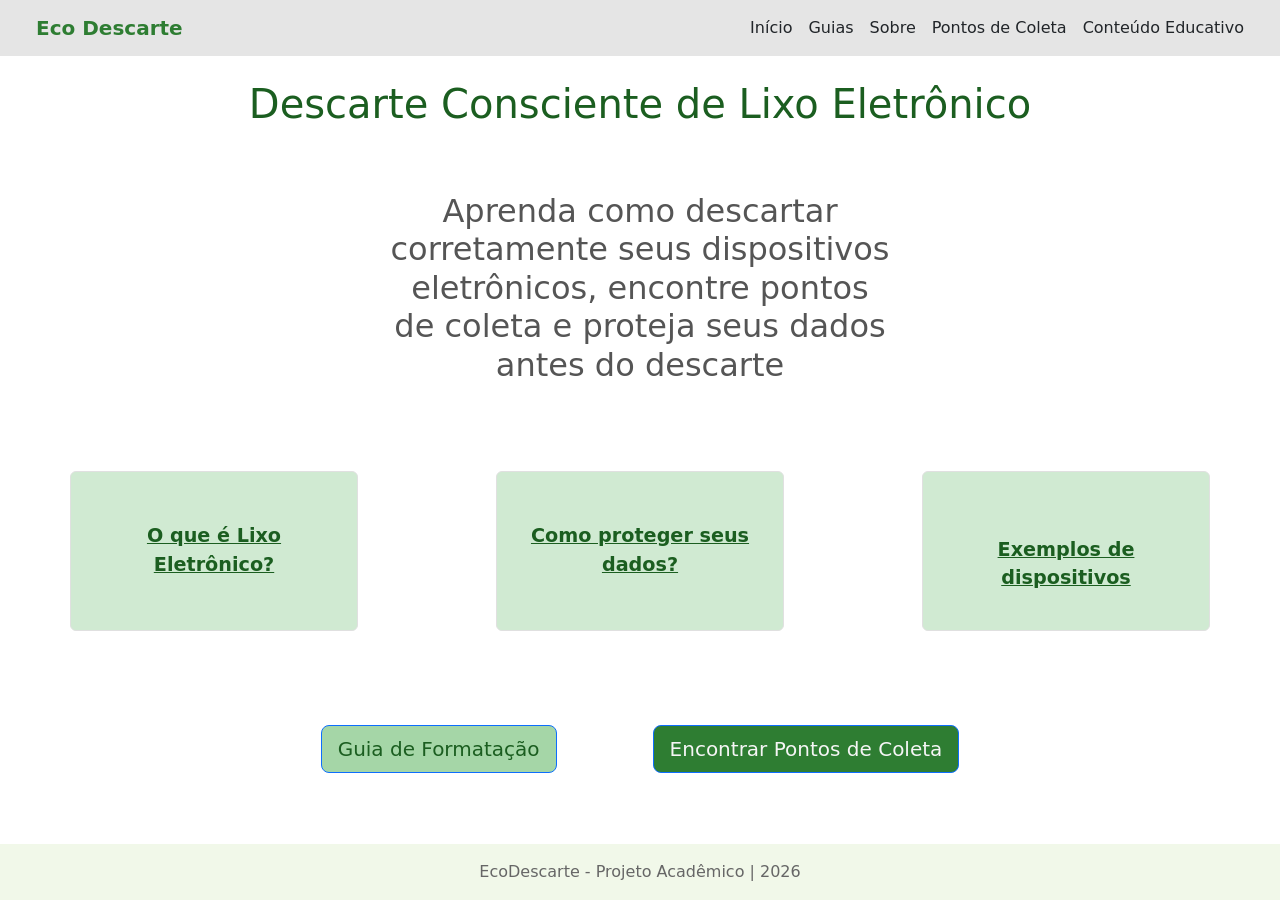
<file: index.html>
<!DOCTYPE html>
<html lang="pt-br">

<head>
    <!-- <link href="https://cdn.jsdelivr.net/npm/bootstrap@5.3.2/dist/css/bootstrap.min.css" rel="stylesheet"> -->
    <link rel="stylesheet" href="css/bootstrap.min.css">
    <link rel="stylesheet" href="css/bootstrap.css">
    <meta charset="UTF-8">
    <meta name="viewport" content="width=device-width, initial-scale=1.0">
    <title>Eco Descarte</title>
</head>

<body class="d-flex flex-column min-vh-100">

    <nav class="navbar navbar-expand-lg" style="background-color: #E5E5E5;">
        <div class="container-fluid">
            <a class="navbar-brand ms-4" style="color:#2E7D32; font-weight: bold;" href="index.html" target="_blank">
                Eco Descarte</a>

            <button class="navbar-toggler" type="button" data-bs-toggle="collapse" data-bs-target="#navbarNav"
                aria-controls="navbarNav" aria-expanded="false" aria-label="Toggle navigation">
                <span class="navbar-toggler-icon"></span>
            </button>

            <div class="collapse navbar-collapse" id="navbarNav">
                <ul class="navbar-nav ms-auto">
                    <li class="nav-item">
                        <a class="nav-link active" aria-current="page" href="index.html">Início</a>
                    </li>
                    <li class="nav-item">
                        <a class="nav-link" href="pages/IOS.html">Guias</a>
                    </li>
                    <li class="nav-item">
                        <a class="nav-link" href="pages/Refs.html">Sobre</a>
                    </li>
                    <li class="nav-item">
                        <a class="nav-link" href="pages/collectpoint.html">Pontos de Coleta</a>
                    </li>
                    <li class="nav-item">
                        <a class="nav-link" href="pages/Content.html">Conteúdo Educativo</a>
                    </li>
                    <li class="nav-item">
                        <a class="nav-link disabled" aria-disabled="true"></a>
                    </li>
                </ul>
            </div>
        </div>
    </nav>

    <div class="container">
        <div class="p-4 row row-cols-1 row-cols-md-1 gap-3 text-center">
            <h1 class="mb-5" style="color:#1B5E20;">Descarte Consciente de Lixo Eletrônico</h1>
            <h2 class="" style="color:#555555;">Aprenda como descartar <br> corretamente seus dispositivos <br>
                eletrônicos, encontre pontos <br> de coleta e proteja seus dados <br> antes do descarte</h4>
                <!-- <a data-mdb-ripple-init class="btn btn-primary" href="" role="button">Call to action</a> -->
        </div>
    </div>

    <div class="container mt-auto">
        <div class="row row-cols-1 row-cols-md-3 g-4 justify-content-center justify-content-md-between ">

            <div class="card my-4 d-flex justify-content-center" 
            style="background-color: #d0ead2;  border-color: #E0E0E0;  width: 18rem; height: 10rem;">
                <div class="card-body text-center d-flex justify-content-center align-items-center">
                    <p class="card-text ">
                        <a href="pages/Content.html" class="card-link"
                        style="color: #1B5E20; font-weight: bold; font-size: 1.2rem;">
                        O que é Lixo Eletrônico?</a>
                    </p>
                </div>
            </div>

            <div class="card" style="background-color: #d0ead2;  border-color: #E0E0E0; width: 18rem; height: 10rem;">

                <div class="card-body d-flex justify-content-center align-items-center">
                    <p class="card-text text-center"><a href="pages/dataprotect.html" class="card-link"
                            style="color: #1B5E20; font-weight: bold; font-size: 1.2rem;">
                            Como proteger seus dados?</a>
                    </p>
                </div>
            </div>

            <div class="card " style="background-color: #d0ead2;  border-color: #E0E0E0; width: 18rem; height: 10rem;">
                <div class="card-body">
                    <p class=" mt-5 card-text text-center"><a href="pages/Devices.html" class="card-link"
                            style="color: #1B5E20; font-weight: bold; font-size: 1.2rem;">
                            Exemplos de dispositivos</a>
                    </p>
                </div>
            </div>

        </div>
    </div>

   <div class="d-flex justify-content-center gap-5 p-3 mt-auto">
        <button type="button" style="background-color: #A5D6A7; color: #1B5E20;"
            class="btn btn-lg btn-primary me-5"><a style="color: #1B5E20; text-decoration: none; ;" 
            href="pages/Android.html">Guia de Formatação</a></button>
        <button type="button" style="background-color: #2E7D32; " class="btn btn-lg btn-primary ">
            <a style="color: #F5F5F5; text-decoration: none;" href="pages/collectpoint.html">
                Encontrar Pontos de Coleta
            </a></button>
    </div>

    <footer style="background-color: #F1F8E9;" class="text-center text-lg-start mt-auto">
        <div class="container">
            <div class="text-center p-3">
                <a style="color:#666666;">EcoDescarte - Projeto Acadêmico | 2026</a>
            </div>
        </div>
    </footer>

    <script src="js/bootstrap.bundle.min.js"></script>
    <!-- <script src="https://cdn.jsdelivr.net/npm/bootstrap@5.3.2/dist/js/bootstrap.bundle.min.js"></script> -->
</body>

</html>
</file>
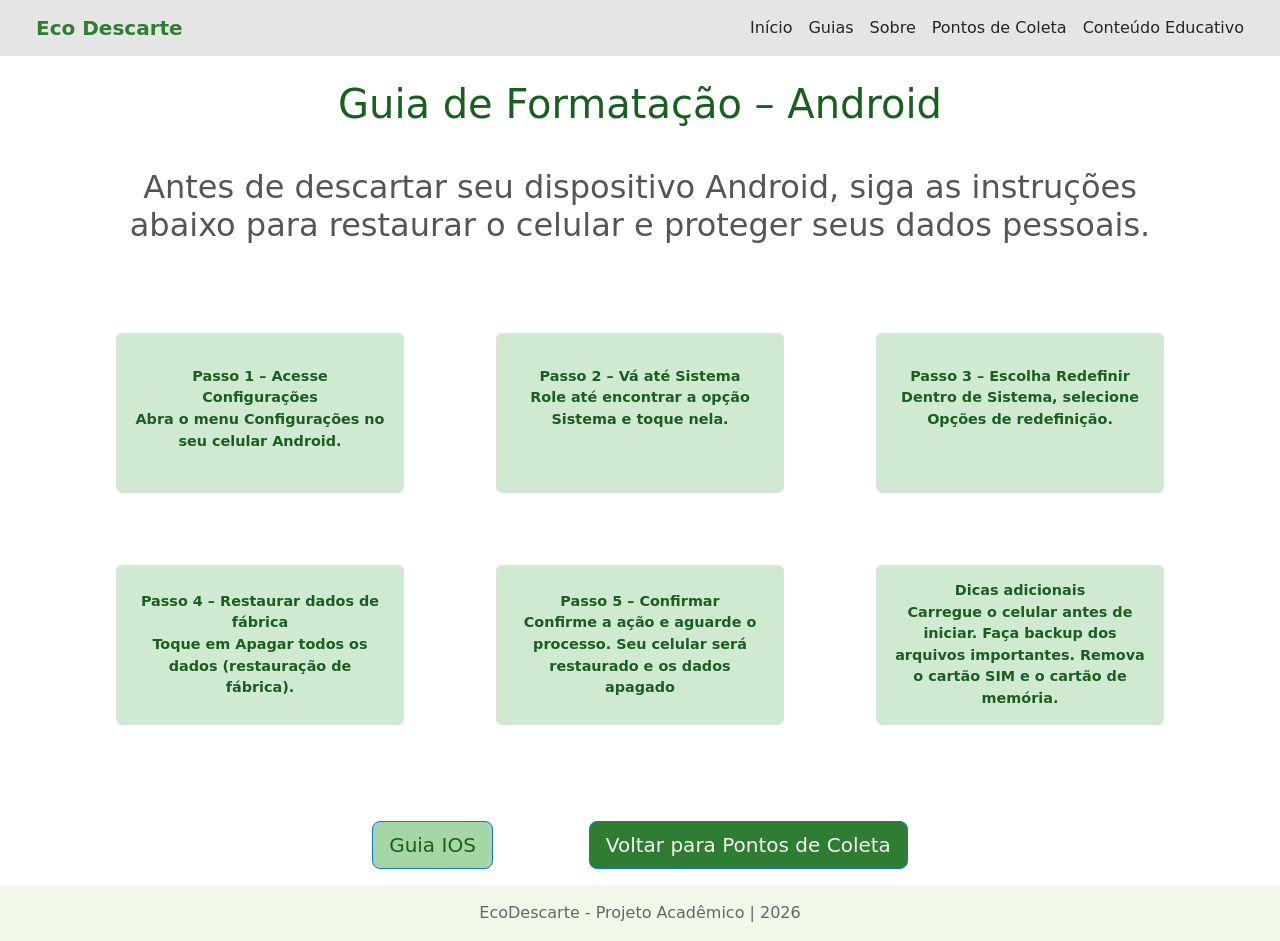
<file: pages/Android.html>
<!DOCTYPE html>
<html lang="pt-br">

<head>
    <!-- <link href="https://cdn.jsdelivr.net/npm/bootstrap@5.3.2/dist/css/bootstrap.min.css" rel="stylesheet"> -->
    <link rel="stylesheet" href="../css/bootstrap.min.css">
    <link rel="stylesheet" href="../css/bootstrap.css">
    <meta charset="UTF-8">
    <meta name="viewport" content="width=device-width, initial-scale=1.0">
    <title>Eco Descarte</title>
</head>

<body class="d-flex flex-column min-vh-100">

    <nav class="navbar navbar-expand-lg" style="background-color: #E5E5E5;">
        <div class="container-fluid">
            <a class="navbar-brand ms-4" style="color:#2E7D32; font-weight: bold;" href="../index.html" target="_blank">
                Eco Descarte</a>

            <button class="navbar-toggler" type="button" data-bs-toggle="collapse" data-bs-target="#navbarNav"
                aria-controls="navbarNav" aria-expanded="false" aria-label="Toggle navigation">
                <span class="navbar-toggler-icon"></span>
            </button>

            <div class="collapse navbar-collapse" id="navbarNav">
                <ul class="navbar-nav ms-auto">
                    <li class="nav-item">
                        <a class="nav-link active" aria-current="page" href="../index.html">Início</a>
                    </li>
                    <li class="nav-item">
                        <a class="nav-link" href="IOS.html">Guias</a>
                    </li>
                    <li class="nav-item">
                        <a class="nav-link" href="Refs.html">Sobre</a>
                    </li>
                    <li class="nav-item">
                        <a class="nav-link" href="collectpoint.html">Pontos de Coleta</a>
                    </li>
                    <li class="nav-item">
                        <a class="nav-link" href="Content.html">Conteúdo Educativo</a>
                    </li>
                    <li class="nav-item">
                        <a class="nav-link disabled" aria-disabled="true"></a>
                    </li>
                </ul>
            </div>
        </div>
    </nav>

    <div class="container">
        <div class="p-4 row row-cols-1 row-cols-md-1 gap-3 text-center">
            <h1 class="mb-4" style="color:#1B5E20;">Guia de Formatação – Android</h1>
            <h2 class="" style="color:#555555;">Antes de descartar seu dispositivo Android, 
                siga as instruções abaixo para restaurar o celular e proteger seus dados pessoais.</h4>
                <!-- <a data-mdb-ripple-init class="btn btn-primary" href="" role="button">Call to action</a> -->
        </div>
    </div>

    <div class="container my-4">
        <div class="row row-cols-1 row-cols-md-3 g-4 justify-content-between my-2">

            <div class="col d-flex justify-content-center">
            <div class="card" 
            style="background-color: #d0ead2;  border-color: #E0E0E0;  width: 18rem; height: 10rem;">
                <div class="card-body my-3 text-center my-3 text-center">
                    <p class="card-text"
                    style="color: #1B5E20; font-weight: bold; font-size: 0.9rem;">
                    Passo 1 – Acesse Configurações <br> Abra o menu Configurações no seu celular Android.
                    </p>
                </div>
            </div>
            </div>

            <div class="col d-flex justify-content-center">
            <div class="card" 
            style="background-color: #d0ead2;  border-color: #E0E0E0;  width: 18rem; height: 10rem;">
                <div class="card-body my-3 text-center my-3 text-center">
                    <p class="card-text"
                    style="color: #1B5E20; font-weight: bold; font-size: 0.9rem;">
                    Passo 2 – Vá até Sistema<br> 
                    Role até encontrar a opção Sistema e toque nela.
                    </p>
                </div>
            </div>
            </div>

            <div class="col d-flex justify-content-center">
            <div class="card" 
            style="background-color: #d0ead2;  border-color: #E0E0E0;  width: 18rem; height: 10rem;">
                <div class="card-body my-3 text-center my-3 text-center">
                    <p class="card-text"
                    style="color: #1B5E20; font-weight: bold; font-size: 0.9rem;">
                    Passo 3 – Escolha Redefinir <br> 
                    Dentro de Sistema, selecione Opções de redefinição.
                    </p>
                </div>
            </div>
            </div>

            <div class="col d-flex justify-content-center">
            <div class="card my-5 d-flex justify-content-center" 
            style="background-color: #d0ead2;  border-color: #E0E0E0;  width: 18rem; height: 10rem;">
                <div class="card-body my-3 text-center my-3 text-center">
                    <p class="card-text"
                    style="color: #1B5E20; font-weight: bold; font-size: 0.9rem;">
                    Passo 4 – Restaurar dados de fábrica<br>
                    Toque em Apagar todos os dados (restauração de fábrica).
                    </p>
                </div>
            </div>
            </div>

            <div class="col d-flex justify-content-center">
            <div class="card my-5 d-flex justify-content-center" 
            style="background-color: #d0ead2;  border-color: #E0E0E0;  width: 18rem; height: 10rem;">
                <div class="card-body my-3 text-center my-3 text-center">
                    <p class="card-text"
                    style="color: #1B5E20; font-weight: bold; font-size: 0.9rem;">
                    Passo 5 – Confirmar<br>
                    Confirme a ação e aguarde o processo. Seu celular será restaurado e os dados apagado
                    </p>
                </div>
            </div>
            </div>

            <div class="col d-flex justify-content-center">
            <div class="card my-5 d-flex justify-content-center" 
            style="background-color: #d0ead2;  border-color: #E0E0E0;  width: 18rem; height: 10rem;">
                <div class="card-body my-3 text-center my-3 text-center">
                    <p class="card-text"
                    style="color: #1B5E20; font-weight: bold; font-size: 0.9rem;">
                    Dicas adicionais<br>
                    Carregue o celular antes de iniciar.
                    Faça backup dos arquivos importantes.
                    Remova o cartão SIM e o cartão de memória.
                    </p>
                </div>
            </div>
            </div>

        </div>
    </div>

    <div class="d-flex justify-content-center gap-5 p-3 mt-auto">
        <button type="button" style="background-color: #A5D6A7; color: #1B5E20;"
            class="btn btn-lg btn-primary me-5"><a style="color: #1B5E20; text-decoration: none; ;" 
             href="IOS.html">
                Guia IOS
            </a></button>
        <button type="button" style="background-color: #2E7D32; " class="btn btn-lg btn-primary ">
            <a style="color: #F5F5F5; text-decoration: none;" href="collectpoint.html">
                Voltar para Pontos de Coleta
            </a></button>
    </div>

    <footer style="background-color: #F1F8E9;" class="text-center text-lg-start mt-auto">
        <div class="container">
            <div class="text-center p-3">
                <a style="color:#666666;">EcoDescarte - Projeto Acadêmico | 2026</a>
            </div>
        </div>
    </footer>

    <script src="../js/bootstrap.bundle.min.js"></script>
    <!-- <script src="https://cdn.jsdelivr.net/npm/bootstrap@5.3.2/dist/js/bootstrap.bundle.min.js"></script> -->
</body>

</html>
</file>
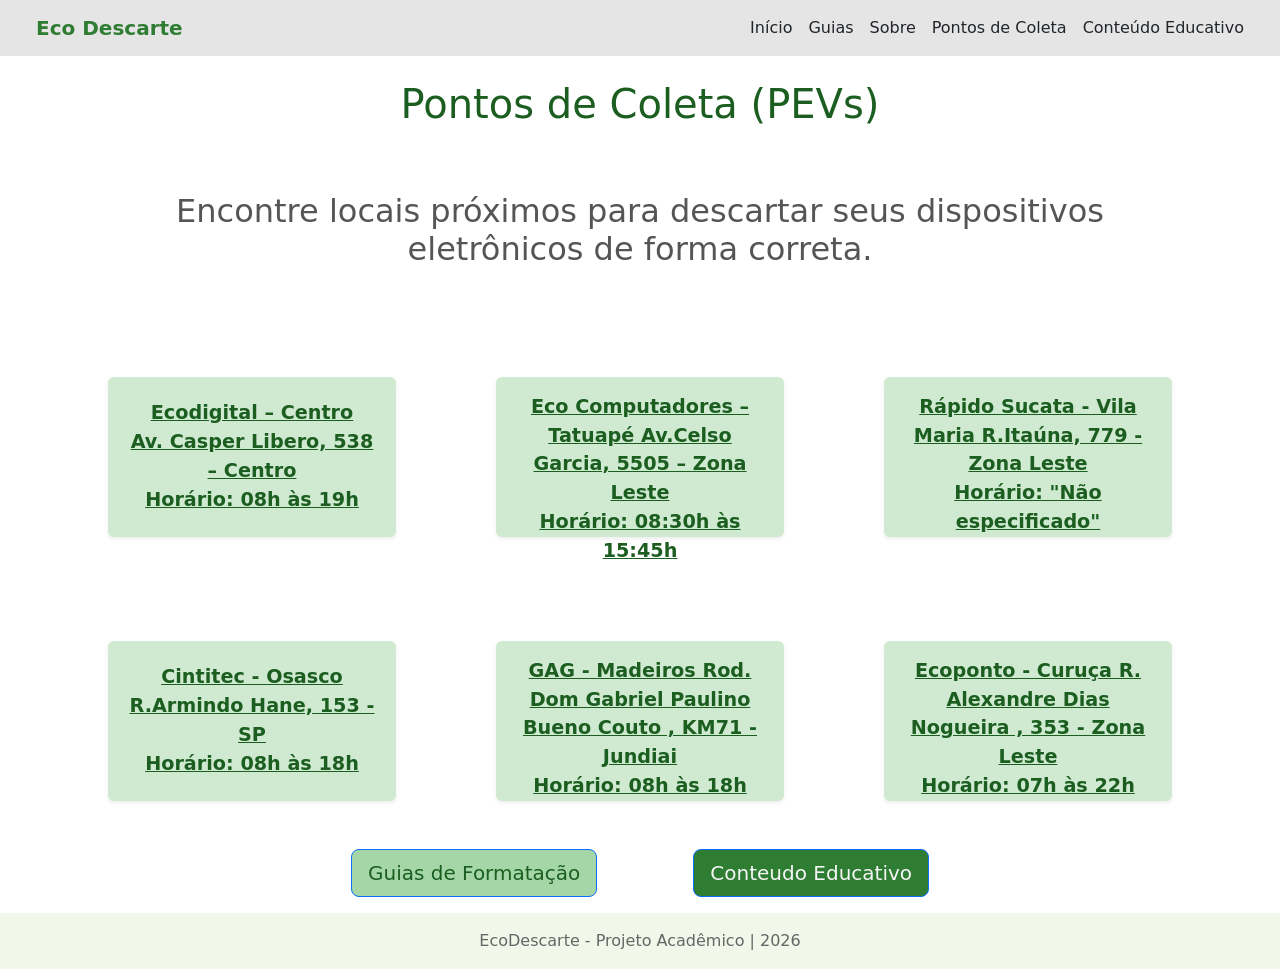
<file: pages/collectpoint.html>
<!DOCTYPE html>
<html lang="pt-br">

<head>
    <!-- <link href="https://cdn.jsdelivr.net/npm/bootstrap@5.3.2/dist/css/bootstrap.min.css" rel="stylesheet"> -->
    <link rel="stylesheet" href="../css/bootstrap.min.css">
    <link rel="stylesheet" href="../css/bootstrap.css">
    <meta charset="UTF-8">
    <meta name="viewport" content="width=device-width, initial-scale=1.0">
    <title>Eco Descarte</title>
</head>

<body class="d-flex flex-column min-vh-100">

    <nav class="navbar navbar-expand-lg" style="background-color: #E5E5E5;">
        <div class="container-fluid">
            <a class="navbar-brand ms-4" style="color:#2E7D32; font-weight: bold;" href="../index.html" target="_blank">
                Eco Descarte</a>

            <button class="navbar-toggler" type="button" data-bs-toggle="collapse" data-bs-target="#navbarNav"
                aria-controls="navbarNav" aria-expanded="false" aria-label="Toggle navigation">
                <span class="navbar-toggler-icon"></span>
            </button>

            <div class="collapse navbar-collapse" id="navbarNav">
                <ul class="navbar-nav ms-auto">
                    <li class="nav-item">
                        <a class="nav-link active" aria-current="page" href="../index.html">Início</a>
                    </li>
                    <li class="nav-item">
                        <a class="nav-link" href="IOS.html">Guias</a>
                    </li>
                    <li class="nav-item">
                        <a class="nav-link" href="Refs.html">Sobre</a>
                    </li>
                    <li class="nav-item">
                        <a class="nav-link" href="collectpoint.html">Pontos de Coleta</a>
                    </li>
                    <li class="nav-item">
                        <a class="nav-link" href="Content.html">Conteúdo Educativo</a>
                    </li>
                    <li class="nav-item">
                        <a class="nav-link disabled" aria-disabled="true"></a>
                    </li>
                </ul>
            </div>
        </div>
    </nav>

    <div class="container">
        <div class="p-4 row row-cols-1 row-cols-md-1 gap-3 text-center">
            <h1 class="mb-5" style="color:#1B5E20;">Pontos de Coleta (PEVs)</h1>
            <h2 class="" style="color:#555555;">
                Encontre locais próximos para descartar seus dispositivos eletrônicos de forma correta.</h4>
                <!-- <a data-mdb-ripple-init class="btn btn-primary" href="" role="button">Call to action</a> -->
        </div>
    </div>

    <div class="container my-4">
        <div class="mt-1 row row-cols-1 row-cols-md-3 g-5 justify-content-between">

            <div class="col d-flex justify-content-center">
                <div class="mb-5 card card shadow-sm border-0"
                    style=" background-color: #d0ead2; width: 18rem; height: 10rem;">
                    <div class="card-body d-flex justify-content-center align-items-center text-center">
                        <p class="card-text">
                            <a href="https://www.google.com/maps?vet=10CAAQoqAOahcKEwiwtP6Vq5aUAxUAAAAAHQAAAAAQBQ..i&sca_esv=95dde2a53591d142&pvq=Cg0vZy8xMWx0OHA0dnBrIh8KGWVjbyBlbGV0cm9uaWNvcyBzcCBjZW50cm8QAhgD&lqi=CiBlY28gY2VudHJvIGVsZXRyb25pY29zIHNwIGNlbnRyb0ix1cmK5bKAgAhaMBAAEAIQAxAEGAEYAxgEIiBlY28gY2VudHJvIGVsZXRyb25pY29zIHNwIGNlbnRyb3oKU8OjbyBQYXVsb5IBGHdhc3RlX21hbmFnZW1lbnRfc2VydmljZQ&fvr=1&cs=1&um=1&ie=UTF-8&fb=1&gl=br&sa=X&ftid=0x94ce63f7590d7815:0xcd3b9b244e2e082d" target="_blank" 
                            class="card-link" 
                            style="color: #1B5E20; font-weight: bold; font-size: 1.2rem;">
                                Ecodigital – Centro  <br> Av. Casper Libero, 538 – Centro <br>
                                Horário: 08h às 19h <br>
                                </a>
                        </p>
                    </div>
                </div>
            </div>

            <div class="col d-flex justify-content-center">
                <div class="card card shadow-sm border-0"
                    style="background-color: #d0ead2; width: 18rem; height: 10rem;">
                    <div class="card-body d-flex justify-content-center align-items-center text-center">
                        <p class="card-text">
                            <a href="https://maps.app.goo.gl/Sdun8PbPYENv1jFX8" target="_blank" class="card-link" style="color: #1B5E20; font-weight: bold; font-size: 1.2rem;">
                                Eco Computadores – Tatuapé Av.Celso Garcia, 5505 – Zona Leste <br> 
                                Horário: 08:30h às 15:45h</a>
                        </p>
                    </div>
                </div>
            </div>

            <div class="col d-flex justify-content-center">
                <div class="card card shadow-sm border-0"
                    style="background-color: #d0ead2; width: 18rem; height: 10rem;">
                    <div class="card-body d-flex justify-content-center align-items-center text-center">
                        <p class="card-text">
                            <a href="https://www.rapidosucata.com.br/" target="_blank" class="card-link"
                                style="color: #1B5E20; font-weight: bold; font-size: 1.2rem;">
                                Rápido Sucata - Vila Maria R.Itaúna, 779 - Zona Leste <br>
                                Horário: "Não especificado"</a>
                        </p>
                    </div>
                </div>
            </div>

            <div class="col d-flex justify-content-center p-2">
                <div class="card card shadow-sm border-0"
                    style="background-color: #d0ead2; width: 18rem; height: 10rem;">
                    <div class="card-body d-flex justify-content-center align-items-center text-center">
                        <p class="card-text">
                            <a href="https://www.cintitec.com/" target="_blank"    class="card-link"
                                style="color: #1B5E20; font-weight: bold; font-size: 1.2rem;">
                                Cintitec - Osasco R.Armindo Hane, 153 - SP <br>
                                Horário: 08h às 18h</a>
                        </p>
                    </div>
                </div>
            </div>

            <div class="col d-flex justify-content-center p-2">
                <div class="card card shadow-sm border-0"
                    style="background-color: #d0ead2; width: 18rem; height: 10rem;">
                    <div class="card-body d-flex justify-content-center align-items-center text-center">
                        <p class="card-text">
                            <a href="https://www.gagreciclagem.com.br" target="_blank" class="card-link"
                                style="color: #1B5E20; font-weight: bold; font-size: 1.2rem;">
                                GAG - Madeiros Rod. Dom Gabriel Paulino Bueno Couto , KM71 - Jundiai <br>
                                Horário: 08h às 18h</a>
                        </p>
                    </div>
                </div>
            </div>

            <div class="col d-flex justify-content-center p-2">
                <div class="card card shadow-sm border-0"
                    style="background-color: #d0ead2; width: 18rem; height: 10rem;">
                    <div class="card-body d-flex justify-content-center align-items-center text-center">
                        <p class="card-text">
                            <a href="https://maps.app.goo.gl/s7b9kxof9kSDMbqp8" target="_blank" class="card-link"
                                style="color: #1B5E20; font-weight: bold; font-size: 1.2rem;">
                                Ecoponto - Curuça R. Alexandre Dias Nogueira , 353 - Zona Leste <br>
                                Horário: 07h às 22h</a>
                        </p>
                    </div>
                </div>
            </div>

        </div>
    </div>

    <div class="d-flex justify-content-center gap-5 p-3 mt-auto">
        <button type="button" style="background-color: #A5D6A7; color: #1B5E20;"
            class="btn btn-lg btn-primary me-5"><a style="color: #1B5E20; text-decoration: none; ;" 
             href="IOS.html">
                Guias de Formatação
            </a></button>
        <button type="button" style="background-color: #2E7D32; " class="btn btn-lg btn-primary ">
            <a style="color: #F5F5F5; text-decoration: none;" href="Content.html">
                Conteudo Educativo
            </a></button>
    </div>

    <footer style="background-color: #F1F8E9;" class="text-center text-lg-start mt-auto">
        <div class="container">
            <div class="text-center p-3">
                <a style="color:#666666;">EcoDescarte - Projeto Acadêmico | 2026</a>
            </div>
        </div>
    </footer>

    <script src="../js/bootstrap.bundle.min.js"></script>
    <!-- <script src="https://cdn.jsdelivr.net/npm/bootstrap@5.3.2/dist/js/bootstrap.bundle.min.js"></script> -->
</body>

</html>
</file>
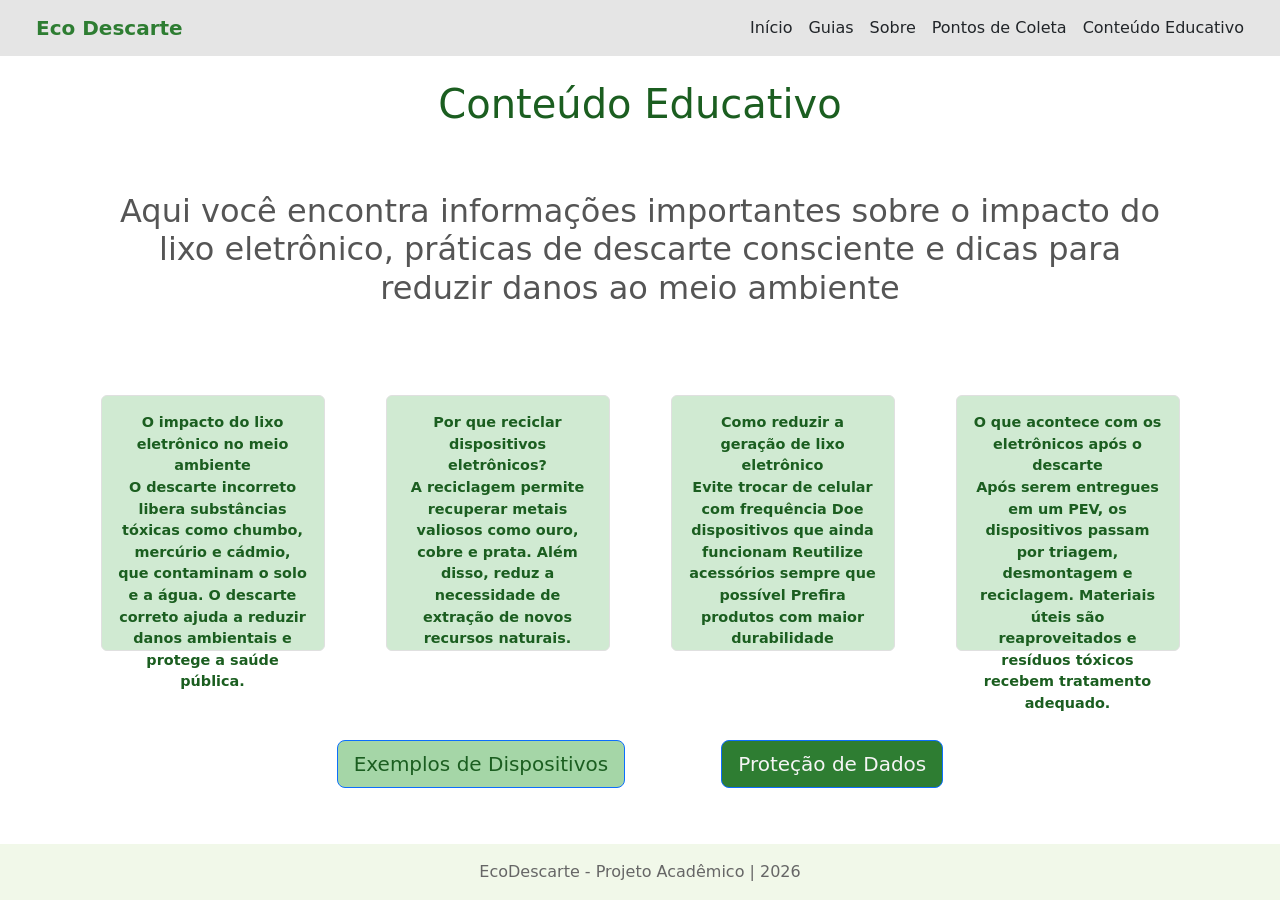
<file: pages/Content.html>
<!DOCTYPE html>
<html lang="pt-br">

<head>
    <!-- <link href="https://cdn.jsdelivr.net/npm/bootstrap@5.3.2/dist/css/bootstrap.min.css" rel="stylesheet"> -->
    <link rel="stylesheet" href="../css/bootstrap.min.css">
    <link rel="stylesheet" href="../css/bootstrap.css">
    <meta charset="UTF-8">
    <meta name="viewport" content="width=device-width, initial-scale=1.0">
    <title>Eco Descarte</title>
</head>

<body class="d-flex flex-column min-vh-100">

    <nav class="navbar navbar-expand-lg" style="background-color: #E5E5E5;">
        <div class="container-fluid">
            <a class="navbar-brand ms-4" style="color:#2E7D32; font-weight: bold;" href="../index.html" target="_blank">
                Eco Descarte</a>

            <button class="navbar-toggler" type="button" data-bs-toggle="collapse" data-bs-target="#navbarNav"
                aria-controls="navbarNav" aria-expanded="false" aria-label="Toggle navigation">
                <span class="navbar-toggler-icon"></span>
            </button>

            <div class="collapse navbar-collapse" id="navbarNav">
                <ul class="navbar-nav ms-auto">
                    <li class="nav-item">
                        <a class="nav-link active" aria-current="page" href="../index.html">Início</a>
                    </li>
                    <li class="nav-item">
                        <a class="nav-link" href="IOS.html">Guias</a>
                    </li>
                    <li class="nav-item">
                        <a class="nav-link" href="Refs.html">Sobre</a>
                    </li>
                    <li class="nav-item">
                        <a class="nav-link" href="collectpoint.html">Pontos de Coleta</a>
                    </li>
                    <li class="nav-item">
                        <a class="nav-link" href="Content.html">Conteúdo Educativo</a>
                    </li>
                    <li class="nav-item">
                        <a class="nav-link disabled" aria-disabled="true"></a>
                    </li>
                </ul>
            </div>
        </div>
    </nav>

    <div class="container">
        <div class="p-4 row row-cols-1 row-cols-md-1 gap-3 text-center">
            <h1 class="mb-5" style="color:#1B5E20;">Conteúdo Educativo</h1>
            <h2 class="" style="color:#555555;">Aqui você encontra informações importantes sobre o impacto do
                 lixo eletrônico, práticas de descarte consciente e dicas para reduzir danos ao meio ambiente</h4>
                <!-- <a data-mdb-ripple-init class="btn btn-primary" href="" role="button">Call to action</a> -->
        </div>
    </div>

    <div class="container my-3">
        <div class="row row-cols-1 row-cols-md-4 g-4 justify-content-center my-3">

            <div class="col d-flex justify-content-center">
            <div class="card" 
            style="background-color: #d0ead2;  border-color: #E0E0E0; width: 14rem; height: 16rem;">
                <div class="card-body text-center d-flex flex-column justify-content-center">
                    <p class="card-text"
                    style="color: #1B5E20; font-weight: bold; font-size: 0.9rem;">
                    O impacto do lixo eletrônico no meio ambiente <br> O descarte incorreto libera substâncias tóxicas 
                    como chumbo, mercúrio e cádmio, que contaminam o solo e a água. O descarte correto ajuda a reduzir 
                    danos ambientais e protege a saúde pública.
                    </p>
                </div>
            </div>
            </div>

            <div class="col d-flex justify-content-center">
            <div class="card" 
            style="background-color: #d0ead2;  border-color: #E0E0E0; width: 14rem; height: 16rem;">
                <div class="card-body text-center d-flex flex-column justify-content-center">
                    <p class="card-text"
                    style="color: #1B5E20; font-weight: bold; font-size: 0.9rem;">
                    Por que reciclar dispositivos eletrônicos? <br>A reciclagem permite recuperar metais valiosos como
                    ouro, cobre e prata. Além disso, reduz a necessidade de extração de novos recursos naturais.
                    </p>
                </div>
            </div>
            </div>

            <div class="col d-flex justify-content-center">
            <div class="card" 
            style="background-color: #d0ead2;  border-color: #E0E0E0; width: 14rem; height: 16rem;">
                <div class="card-body text-center d-flex flex-column justify-content-center">
                    <p class="card-text"
                    style="color: #1B5E20; font-weight: bold; font-size: 0.9rem;">
                   Como reduzir a geração de lixo eletrônico <br> Evite trocar de celular com frequência
                   Doe dispositivos que ainda funcionam
                   Reutilize acessórios sempre que possível
                   Prefira produtos com maior durabilidade
                    </p>
                </div>
            </div>
            </div>

            <div class="col d-flex justify-content-center">
            <div class="card" 
            style="background-color: #d0ead2;  border-color: #E0E0E0; width: 14rem; height: 16rem;">
                <div class="card-body text-center d-flex flex-column justify-content-center">
                    <p class="card-text"
                    style="color: #1B5E20; font-weight: bold; font-size: 0.9rem;">
                   O que acontece com os eletrônicos após o descarte <br> Após serem entregues em um PEV, os 
                   dispositivos passam por triagem, desmontagem e reciclagem. Materiais úteis são reaproveitados e 
                   resíduos tóxicos recebem tratamento adequado.
                    </p>
                </div>
            </div>
            </div>

        </div>
    </div>

    <div class="d-flex justify-content-center gap-5 p-3 mt-auto">
        <button type="button" style="background-color: #A5D6A7; color: #1B5E20;"
            class="btn btn-lg btn-primary me-5"><a style="color: #1B5E20; text-decoration: none; ;" 
             href="Devices.html">
                 Exemplos de Dispositivos
            </a></button>
        <button type="button" style="background-color: #2E7D32; " class="btn btn-lg btn-primary ">
            <a style="color: #F5F5F5; text-decoration: none;" href="dataprotect.html">
                Proteção de Dados
            </a></button>
    </div>

    <footer style="background-color: #F1F8E9;" class="text-center text-lg-start mt-auto">
        <div class="container">
            <div class="text-center p-3">
                <a style="color:#666666;">EcoDescarte - Projeto Acadêmico | 2026</a>
            </div>
        </div>
    </footer>

    <script src="../js/bootstrap.bundle.min.js"></script>
    <!-- <script src="https://cdn.jsdelivr.net/npm/bootstrap@5.3.2/dist/js/bootstrap.bundle.min.js"></script> -->
</body>

</html>
</file>
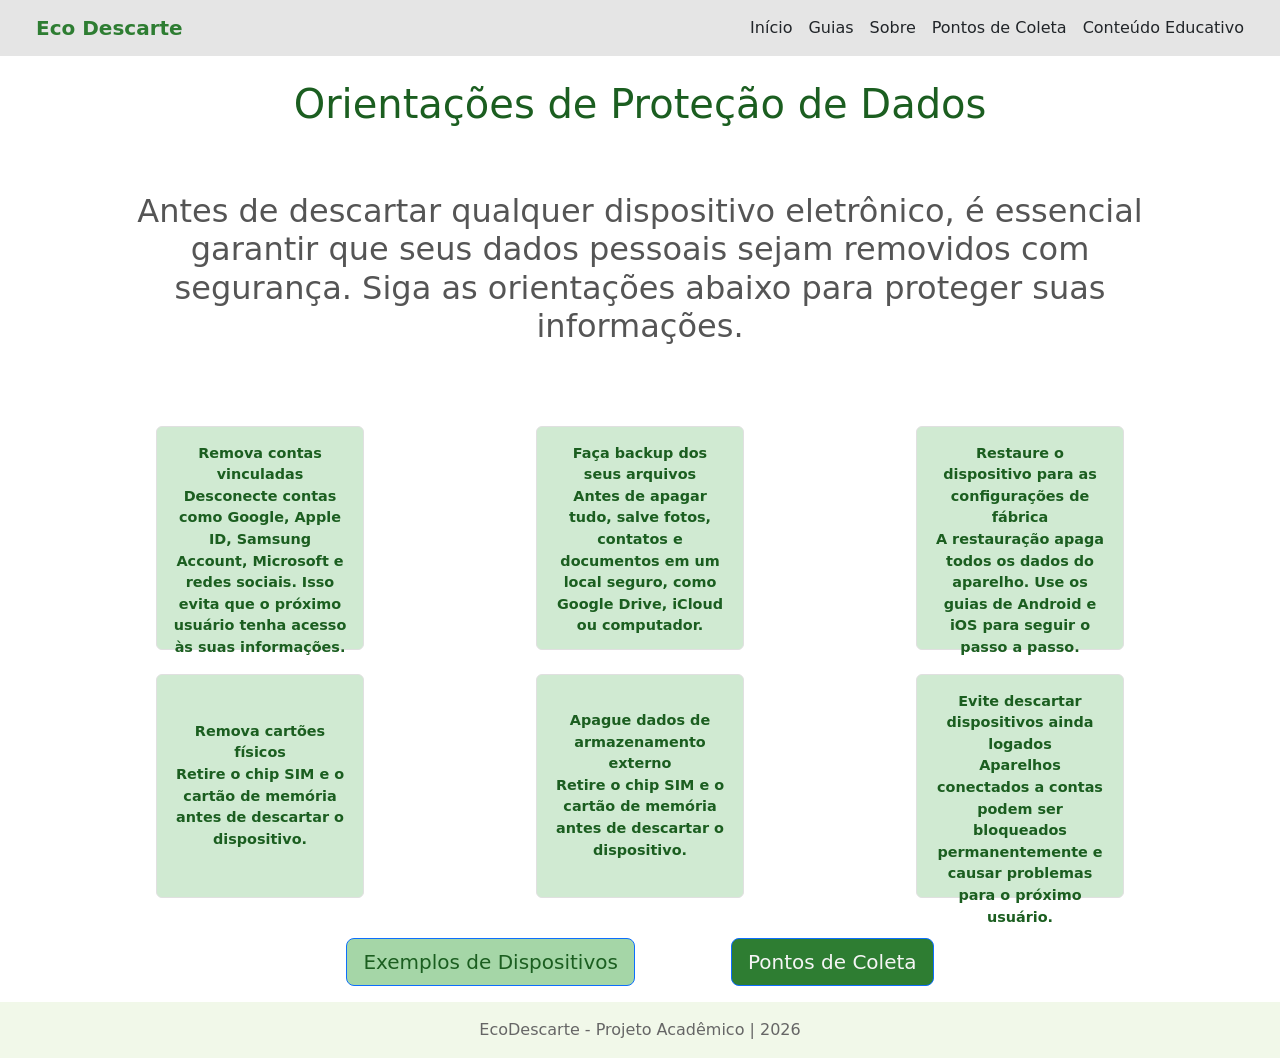
<file: pages/dataprotect.html>
<!DOCTYPE html>
<html lang="pt-br">

<head>
    <!-- <link href="https://cdn.jsdelivr.net/npm/bootstrap@5.3.2/dist/css/bootstrap.min.css" rel="stylesheet"> -->
    <link rel="stylesheet" href="../css/bootstrap.min.css">
    <link rel="stylesheet" href="../css/bootstrap.css">
    <meta charset="UTF-8">
    <meta name="viewport" content="width=device-width, initial-scale=1.0">
    <title>Eco Descarte</title>
</head>

<body class="d-flex flex-column min-vh-100">

    <nav class="navbar navbar-expand-lg" style="background-color: #E5E5E5;">
        <div class="container-fluid">
            <a class="navbar-brand ms-4" style="color:#2E7D32; font-weight: bold;" href="../index.html" target="_blank">
                Eco Descarte</a>

            <button class="navbar-toggler" type="button" data-bs-toggle="collapse" data-bs-target="#navbarNav"
                aria-controls="navbarNav" aria-expanded="false" aria-label="Toggle navigation">
                <span class="navbar-toggler-icon"></span>
            </button>

            <div class="collapse navbar-collapse" id="navbarNav">
                <ul class="navbar-nav ms-auto">
                    <li class="nav-item">
                        <a class="nav-link active" aria-current="page" href="../index.html">Início</a>
                    </li>
                    <li class="nav-item">
                        <a class="nav-link" href="IOS.html">Guias</a>
                    </li>
                    <li class="nav-item">
                        <a class="nav-link" href="#">Sobre</a>
                    </li>
                    <li class="nav-item">
                        <a class="nav-link" href="collectpoint.html">Pontos de Coleta</a>
                    </li>
                    <li class="nav-item">
                        <a class="nav-link" href="#">Conteúdo Educativo</a>
                    </li>
                    <li class="nav-item">
                        <a class="nav-link disabled" aria-disabled="true"></a>
                    </li>
                </ul>
            </div>
        </div>
    </nav>

    <div class="container">
        <div class="p-4 row row-cols-1 row-cols-md-1 gap-3 text-center">
            <h1 class="mb-5" style="color:#1B5E20;">Orientações de Proteção de Dados</h1>
            <h2 class="" style="color:#555555;">Antes de descartar qualquer dispositivo eletrônico, 
                é essencial garantir que seus dados pessoais sejam removidos com segurança. 
                Siga as orientações abaixo para proteger suas informações.</h4>
                <!-- <a data-mdb-ripple-init class="btn btn-primary" href="" role="button">Call to action</a> -->
        </div>
    </div>

    <div class="container my-3">
        <div class="row row-cols-1 row-cols-md-3 g-4 justify-content-center my-2">

            <div class="col d-flex justify-content-center">
            <div class="card" 
            style="background-color: #d0ead2;  border-color: #E0E0E0; width: 13rem; height: 14rem;">
                <div class="card-body text-center d-flex flex-column justify-content-center">
                    <p class="card-text"
                    style="color: #1B5E20; font-weight: bold; font-size: 0.9rem;">
                    Remova contas vinculadas <br> Desconecte contas como Google, Apple ID, 
                    Samsung Account, Microsoft e redes sociais. Isso evita que o próximo usuário 
                    tenha acesso às suas informações.
                    </p>
                </div>
            </div>
            </div>

            <div class="col d-flex justify-content-center">
            <div class="card" 
            style="background-color: #d0ead2;  border-color: #E0E0E0; width: 13rem; height: 14rem;">
                <div class="card-body text-center d-flex flex-column justify-content-center">
                    <p class="card-text"
                    style="color: #1B5E20; font-weight: bold; font-size: 0.9rem;">
                    Faça backup dos seus arquivos <br>Antes de apagar tudo, salve fotos, 
                    contatos e documentos em um local seguro, como Google Drive, iCloud ou computador.
                    </p>
                </div>
            </div>
            </div>

            <div class="col d-flex justify-content-center">
            <div class="card" 
            style="background-color: #d0ead2;  border-color: #E0E0E0; width: 13rem; height: 14rem;">
                <div class="card-body text-center d-flex flex-column justify-content-center">
                    <p class="card-text"
                    style="color: #1B5E20; font-weight: bold; font-size: 0.9rem;">
                   Restaure o dispositivo para as configurações de fábrica <br> A restauração 
                   apaga todos os dados do aparelho. Use os guias de Android e iOS para seguir o passo a passo.
                    </p>
                </div>
            </div>
            </div>

            <div class="col d-flex justify-content-center">
            <div class="card" 
            style="background-color: #d0ead2;  border-color: #E0E0E0; width: 13rem; height: 14rem;">
                <div class="card-body text-center d-flex flex-column justify-content-center">
                    <p class="card-text"
                    style="color: #1B5E20; font-weight: bold; font-size: 0.9rem;">
                   Remova cartões físicos <br> Retire o chip SIM e o cartão de 
                   memória antes de descartar o dispositivo.
                    </p>
                </div>
            </div>
            </div>

            <div class="col d-flex justify-content-center">
            <div class="card" 
            style="background-color: #d0ead2;  border-color: #E0E0E0; width: 13rem; height: 14rem;">
                <div class="card-body text-center d-flex flex-column justify-content-center">
                    <p class="card-text"
                    style="color: #1B5E20; font-weight: bold; font-size: 0.9rem;">
                   Apague dados de armazenamento externo <br> Retire o chip SIM e o 
                   cartão de memória antes de descartar o dispositivo.
                    </p>
                </div>
            </div>
            </div>

            <div class="col d-flex justify-content-center">
            <div class="card" 
            style="background-color: #d0ead2;  border-color: #E0E0E0; width: 13rem; height: 14rem;">
                <div class="card-body text-center d-flex flex-column justify-content-center">
                    <p class="card-text"
                    style="color: #1B5E20; font-weight: bold; font-size: 0.9rem;">
                   Evite descartar dispositivos ainda logados <br> Aparelhos conectados a 
                   contas podem ser bloqueados permanentemente e causar problemas para o próximo usuário.
                    </p>
                </div>
            </div>
            </div>

        </div>
    </div>

    <div class="d-flex justify-content-center gap-5 p-3 mt-auto">
        <button type="button" style="background-color: #A5D6A7; color: #1B5E20;"
            class="btn btn-lg btn-primary me-5"><a style="color: #1B5E20; text-decoration: none; ;" 
             href="Devices.html">
                 Exemplos de Dispositivos
            </a></button>
        <button type="button" style="background-color: #2E7D32; " class="btn btn-lg btn-primary ">
            <a style="color: #F5F5F5; text-decoration: none;" href="collectpoint.html">
                Pontos de Coleta
            </a></button>
    </div>

    <footer style="background-color: #F1F8E9;" class="text-center text-lg-start mt-auto">
        <div class="container">
            <div class="text-center p-3">
                <a style="color:#666666;">EcoDescarte - Projeto Acadêmico | 2026</a>
            </div>
        </div>
    </footer>

    <script src="../js/bootstrap.bundle.min.js"></script>
    <!-- <script src="https://cdn.jsdelivr.net/npm/bootstrap@5.3.2/dist/js/bootstrap.bundle.min.js"></script> -->
</body>

</html>
</file>
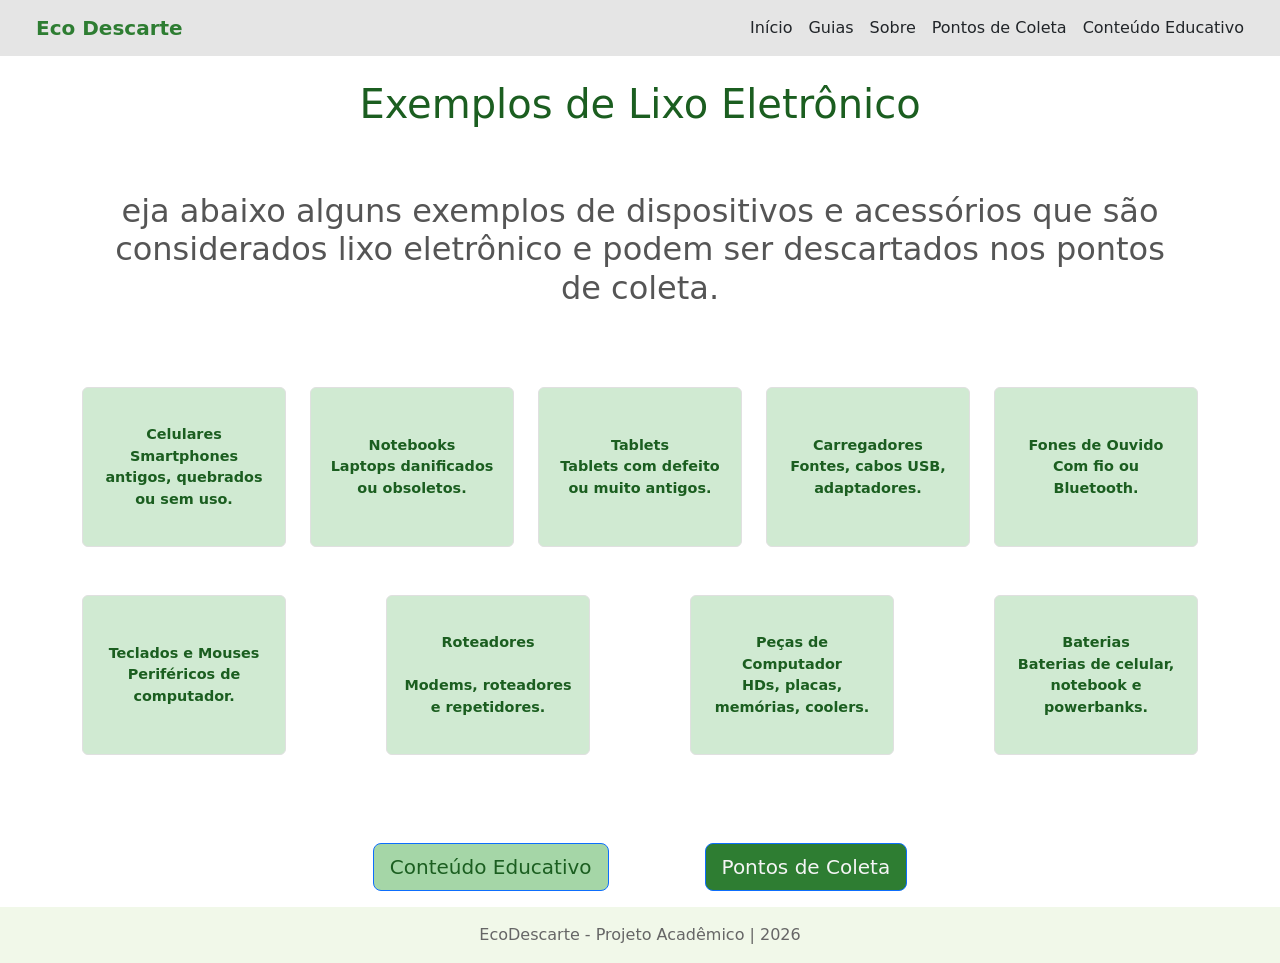
<file: pages/Devices.html>
<!DOCTYPE html>
<html lang="pt-br">

<head>
    <!-- <link href="https://cdn.jsdelivr.net/npm/bootstrap@5.3.2/dist/css/bootstrap.min.css" rel="stylesheet"> -->
    <link rel="stylesheet" href="../css/bootstrap.min.css">
    <link rel="stylesheet" href="../css/bootstrap.css">
    <meta charset="UTF-8">
    <meta name="viewport" content="width=device-width, initial-scale=1.0">
    <title>Eco Descarte</title>
</head>

<body class="d-flex flex-column min-vh-100">

    <nav class="navbar navbar-expand-lg" style="background-color: #E5E5E5;">
        <div class="container-fluid">
            <a class="navbar-brand ms-4" style="color:#2E7D32; font-weight: bold;" href="../index.html" target="_blank">
                Eco Descarte</a>

            <button class="navbar-toggler" type="button" data-bs-toggle="collapse" data-bs-target="#navbarNav"
                aria-controls="navbarNav" aria-expanded="false" aria-label="Toggle navigation">
                <span class="navbar-toggler-icon"></span>
            </button>

            <div class="collapse navbar-collapse" id="navbarNav">
                <ul class="navbar-nav ms-auto">
                    <li class="nav-item">
                        <a class="nav-link active" aria-current="page" href="../index.html">Início</a>
                    </li>
                    <li class="nav-item">
                        <a class="nav-link" href="IOS.html">Guias</a>
                    </li>
                    <li class="nav-item">
                        <a class="nav-link" href="#">Sobre</a>
                    </li>
                    <li class="nav-item">
                        <a class="nav-link" href="collectpoint.html">Pontos de Coleta</a>
                    </li>
                    <li class="nav-item">
                        <a class="nav-link" href="#">Conteúdo Educativo</a>
                    </li>
                    <li class="nav-item">
                        <a class="nav-link disabled" aria-disabled="true"></a>
                    </li>
                </ul>
            </div>
        </div>
    </nav>

    <div class="container">
        <div class="p-4 row row-cols-1 row-cols-md-1 gap-3 text-center">
            <h1 class="mb-5" style="color:#1B5E20;">Exemplos de Lixo Eletrônico</h1>
            <h2 class="" style="color:#555555;">eja abaixo alguns exemplos de dispositivos e 
                acessórios que são considerados lixo eletrônico e podem ser 
                descartados nos pontos de coleta.</h4>
                <!-- <a data-mdb-ripple-init class="btn btn-primary" href="" role="button">Call to action</a> -->
        </div>
    </div>

    <div class="container my-5">
        <div class="row row-cols-1 row-cols-md-5 g-4 justify-content-between">

            <div class="col d-flex justify-content-center">
            <div class="card" 
            style="background-color: #d0ead2;  border-color: #E0E0E0;  width: 18rem; height: 10rem;">
                <div class="card-body text-center d-flex justify-content-center align-items-center">
                    <p class="card-text"
                    style="color: #1B5E20; font-weight: bold; font-size: 0.9rem;">
                    Celulares <br>
                    Smartphones antigos, quebrados ou sem uso.
                    </p>
                </div>
            </div>
            </div>

            <div class="col d-flex justify-content-center">
            <div class="card" 
            style="background-color: #d0ead2;  border-color: #E0E0E0;  width: 18rem; height: 10rem;">
                <div class="card-body  text-center d-flex justify-content-center align-items-center">
                    <p class="card-text"
                    style="color: #1B5E20; font-weight: bold; font-size: 0.9rem;">
                    Notebooks<br> 
                    Laptops danificados ou obsoletos.
                    </p>
                </div>
            </div>
            </div>

            <div class="col d-flex justify-content-center">
            <div class="card" 
            style="background-color: #d0ead2;  border-color: #E0E0E0;  width: 18rem; height: 10rem;">
                <div class="card-body text-center d-flex justify-content-center align-items-center">
                    <p class="card-text"
                    style="color: #1B5E20; font-weight: bold; font-size: 0.9rem;">
                     Tablets <br> 
                    Tablets com defeito ou muito antigos.
                    </p>
                </div>
            </div>
            </div>

            <div class="col d-flex justify-content-center">
            <div class="card d-flex justify-content-center" 
            style="background-color: #d0ead2;  border-color: #E0E0E0;  width: 18rem; height: 10rem;">
                <div class="card-body text-center d-flex justify-content-center align-items-center">
                    <p class="card-text"
                    style="color: #1B5E20; font-weight: bold; font-size: 0.9rem;">
                    Carregadores<br>
                    Fontes, cabos USB, adaptadores.
                    </p>
                </div>
            </div>
            </div>

            <div class="col d-flex justify-content-center">
            <div class="card d-flex justify-content-center" 
            style="background-color: #d0ead2;  border-color: #E0E0E0;  width: 18rem; height: 10rem;">
                <div class="card-body text-center d-flex justify-content-center align-items-center">
                    <p class="card-text"
                    style="color: #1B5E20; font-weight: bold; font-size: 0.9rem;">
                     Fones de Ouvido<br>
                    Com fio ou Bluetooth.
                    </p>
                </div>
            </div>
            </div>

            <div class="col d-flex justify-content-center">
            <div class="card my-4 d-flex justify-content-center" 
            style="background-color: #d0ead2;  border-color: #E0E0E0;  width: 18rem; height: 10rem;">
                <div class="card-body text-center d-flex justify-content-center align-items-center">
                    <p class="card-text"
                    style="color: #1B5E20; font-weight: bold; font-size: 0.9rem;">
                    Teclados e Mouses<br>
                    Periféricos de computador.
                    </p>
                </div>
            </div>
            </div>

            <div class="col d-flex justify-content-center">
            <div class="card my-4 d-flex justify-content-center" 
            style="background-color: #d0ead2;  border-color: #E0E0E0;  width: 18rem; height: 10rem;">
                <div class="card-body text-center d-flex justify-content-center align-items-center">
                    <p class="card-text"
                     style="color: #1B5E20; font-weight: bold; font-size: 0.9rem;">
                    Roteadores<br><br>
                    Modems, roteadores e repetidores.
                    </p>
                </div>
            </div>
            </div>

            <div class="col d-flex justify-content-center">
            <div class="card my-4 d-flex justify-content-center" 
            style="background-color: #d0ead2;  border-color: #E0E0E0;  width: 18rem; height: 10rem;">
                <div class="card-body text-center d-flex justify-content-center align-items-center">
                    <p class="card-text "
                    style="color: #1B5E20; font-weight: bold; font-size: 0.9rem;">
                    Peças de Computador<br>
                    HDs, placas, memórias, coolers.
                    </p>
                </div>
            </div>
            </div>

            <div class="col d-flex justify-content-center">
            <div class="card my-4 d-flex justify-content-center" 
            style="background-color: #d0ead2;  border-color: #E0E0E0;  width: 18rem; height: 10rem;">
                <div class="card-body text-center d-flex justify-content-center align-items-center">
                    <p class="card-text "
                    style="color: #1B5E20; font-weight: bold; font-size: 0.9rem;">
                    Baterias<br>
                    Baterias de celular, notebook e powerbanks.
                    </p>
                </div>
            </div>
            </div>

           

        </div>
    </div>

    <div class="d-flex justify-content-center gap-5 p-3 mt-auto">
        <button type="button" style="background-color: #A5D6A7; color: #1B5E20;"
            class="btn btn-lg btn-primary me-5"><a style="color: #1B5E20; text-decoration: none; ;" 
            href="Android.html">Conteúdo Educativo</a></button>
        <button type="button" style="background-color: #2E7D32; " class="btn btn-lg btn-primary ">
            <a style="color: #F5F5F5; text-decoration: none;"  href="collectpoint.html">
                Pontos de Coleta
            </a></button>
    </div>

    <footer style="background-color: #F1F8E9;" class="text-center text-lg-start mt-auto">
        <div class="container">
            <div class="text-center p-3">
                <a style="color:#666666;">EcoDescarte - Projeto Acadêmico | 2026</a>
            </div>
        </div>
    </footer>

    <script src="../js/bootstrap.bundle.min.js"></script>
    <!-- <script src="https://cdn.jsdelivr.net/npm/bootstrap@5.3.2/dist/js/bootstrap.bundle.min.js"></script> -->
</body>

</html>
</file>
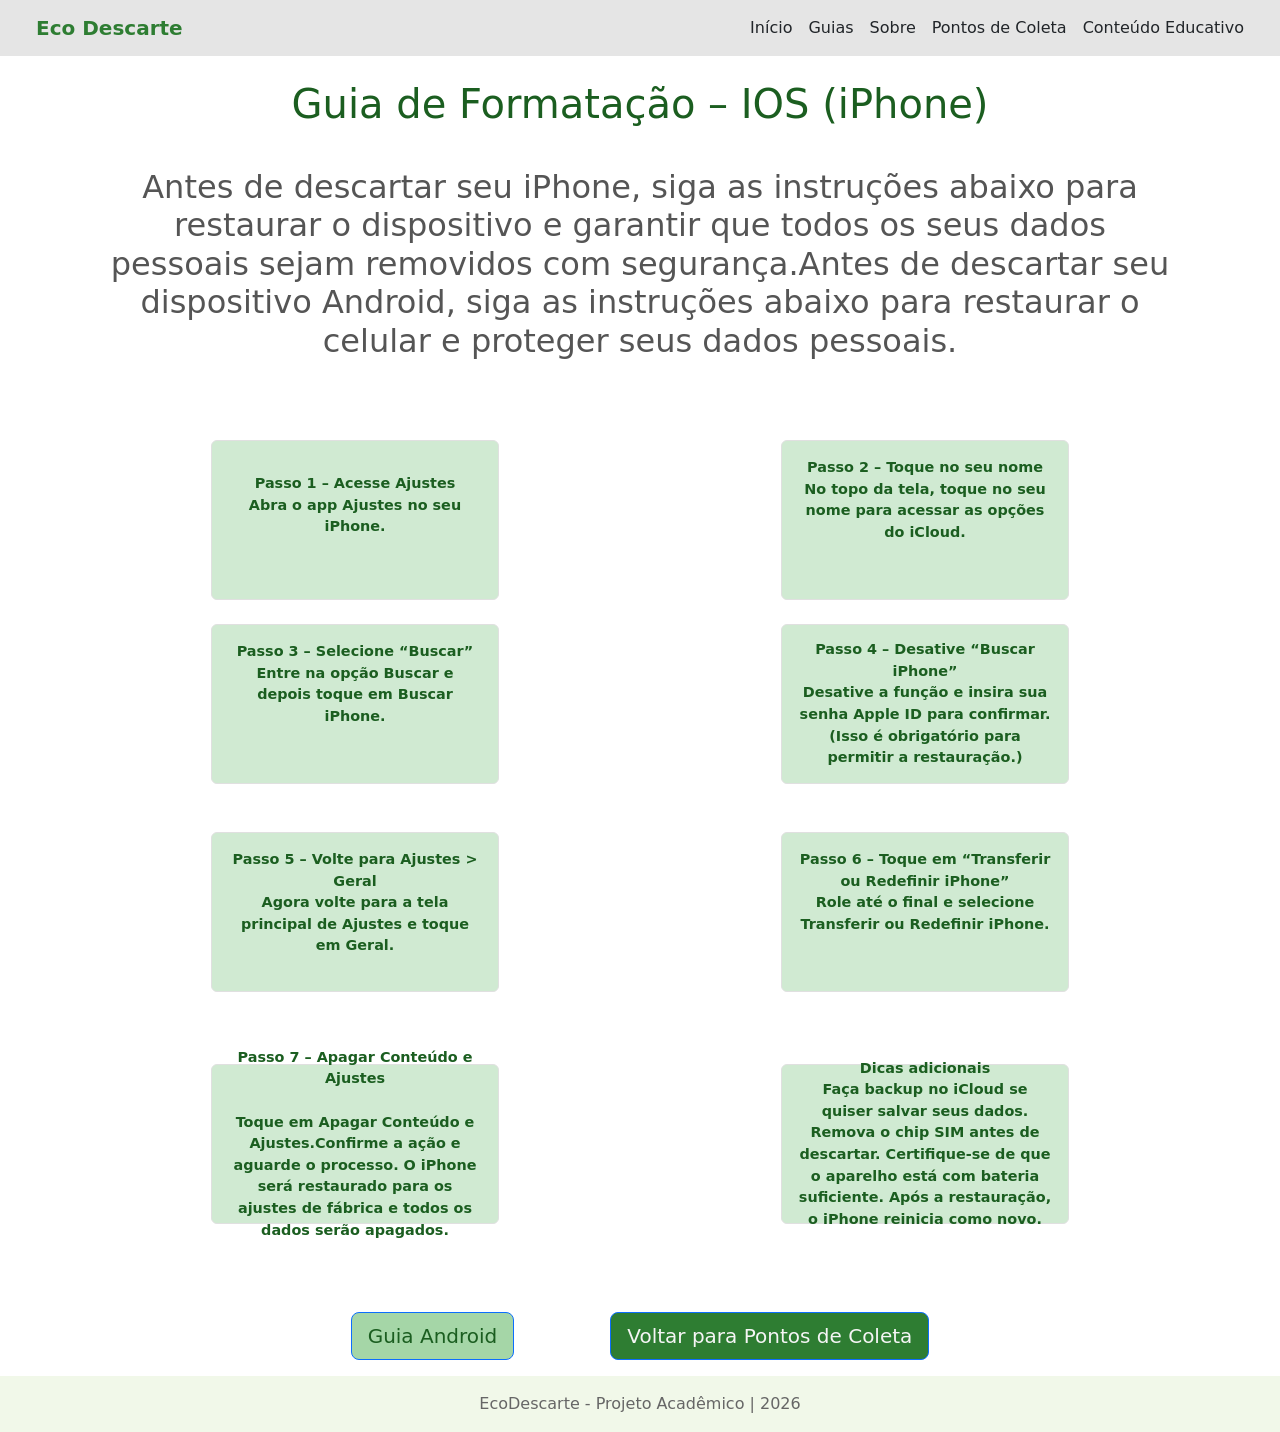
<file: pages/IOS.html>
<!DOCTYPE html>
<html lang="pt-br">

<head>
    <!-- <link href="https://cdn.jsdelivr.net/npm/bootstrap@5.3.2/dist/css/bootstrap.min.css" rel="stylesheet"> -->
    <link rel="stylesheet" href="../css/bootstrap.min.css">
    <link rel="stylesheet" href="../css/bootstrap.css">
    <meta charset="UTF-8">
    <meta name="viewport" content="width=device-width, initial-scale=1.0">
    <title>Eco Descarte</title>
</head>

<body class="d-flex flex-column min-vh-100">

    <nav class="navbar navbar-expand-lg" style="background-color: #E5E5E5;">
        <div class="container-fluid">
            <a class="navbar-brand ms-4" style="color:#2E7D32; font-weight: bold;" href="../index.html" target="_blank">
                Eco Descarte</a>

            <button class="navbar-toggler" type="button" data-bs-toggle="collapse" data-bs-target="#navbarNav"
                aria-controls="navbarNav" aria-expanded="false" aria-label="Toggle navigation">
                <span class="navbar-toggler-icon"></span>
            </button>

            <div class="collapse navbar-collapse" id="navbarNav">
                <ul class="navbar-nav ms-auto">
                    <li class="nav-item">
                        <a class="nav-link active" aria-current="page" href="../index.html">Início</a>
                    </li>
                    <li class="nav-item">
                        <a class="nav-link" href="IOS.html">Guias</a>
                    </li>
                    <li class="nav-item">
                        <a class="nav-link" href="Refs.html">Sobre</a>
                    </li>
                    <li class="nav-item">
                        <a class="nav-link" href="collectpoint.html">Pontos de Coleta</a>
                    </li>
                    <li class="nav-item">
                        <a class="nav-link" href="Content.html">Conteúdo Educativo</a>
                    </li>
                    <li class="nav-item">
                        <a class="nav-link disabled" aria-disabled="true"></a>
                    </li>
                </ul>
            </div>
        </div>
    </nav>

    <div class="container">
        <div class="p-4 row row-cols-1 row-cols-md-1 gap-3 text-center">
            <h1 class="mb-4" style="color:#1B5E20;">Guia de Formatação – IOS (iPhone)</h1>
            <h2 class="" style="color:#555555;">Antes de descartar seu iPhone, siga as instruções 
                abaixo para restaurar o dispositivo e garantir que todos os seus dados pessoais sejam 
                removidos com segurança.Antes de descartar seu dispositivo Android, siga as instruções 
                abaixo para restaurar o celular e proteger seus dados pessoais.</h4>
                <!-- <a data-mdb-ripple-init class="btn btn-primary" href="" role="button">Call to action</a> -->
        </div>
    </div>

    <div class="container my-5">
        <div class="row row-cols-1 row-cols-md-2 row-cols-xxl-4 g-4 justify-content-between">

            <div class="col d-flex justify-content-center">
            <div class="card" 
            style="background-color: #d0ead2;  border-color: #E0E0E0;  width: 18rem; height: 10rem;">
                <div class="card-body my-3 text-center my-3 text-center">
                    <p class="card-text"
                    style="color: #1B5E20; font-weight: bold; font-size: 0.9rem;">
                    Passo 1 – Acesse Ajustes <br> Abra o app Ajustes no seu iPhone.
                    </p>
                </div>
            </div>
            </div>

            <div class="col d-flex justify-content-center">
            <div class="card" 
            style="background-color: #d0ead2;  border-color: #E0E0E0;  width: 18rem; height: 10rem;">
                <div class="card-body  text-center">
                    <p class="card-text"
                    style="color: #1B5E20; font-weight: bold; font-size: 0.9rem;">
                    Passo 2 – Toque no seu nome<br> 
                    No topo da tela, toque no seu nome para acessar as opções do iCloud.
                    </p>
                </div>
            </div>
            </div>

            <div class="col d-flex justify-content-center">
            <div class="card" 
            style="background-color: #d0ead2;  border-color: #E0E0E0;  width: 18rem; height: 10rem;">
                <div class="card-body text-center">
                    <p class="card-text"
                    style="color: #1B5E20; font-weight: bold; font-size: 0.9rem;">
                     Passo 3 – Selecione “Buscar” <br> 
                    Entre na opção Buscar e depois toque em Buscar iPhone.
                    </p>
                </div>
            </div>
            </div>

            <div class="col d-flex justify-content-center">
            <div class="card d-flex justify-content-center" 
            style="background-color: #d0ead2;  border-color: #E0E0E0;  width: 18rem; height: 10rem;">
                <div class="card-body text-center">
                    <p class="card-text"
                    style="color: #1B5E20; font-weight: bold; font-size: 0.9rem;">
                    Passo 4 – Desative “Buscar iPhone”<br>
                    Desative a função e insira sua senha Apple ID para confirmar.
                    (Isso é obrigatório para permitir a restauração.)
                    </p>
                </div>
            </div>
            </div>

            <div class="col d-flex justify-content-center">
            <div class="card my-4 d-flex justify-content-center" 
            style="background-color: #d0ead2;  border-color: #E0E0E0;  width: 18rem; height: 10rem;">
                <div class="card-body text-center">
                    <p class="card-text"
                    style="color: #1B5E20; font-weight: bold; font-size: 0.9rem;">
                     Passo 5 – Volte para Ajustes > Geral<br>
                    Agora volte para a tela principal de Ajustes e toque em Geral.
                    </p>
                </div>
            </div>
            </div>

            <div class="col d-flex justify-content-center">
            <div class="card my-4 d-flex justify-content-center" 
            style="background-color: #d0ead2;  border-color: #E0E0E0;  width: 18rem; height: 10rem;">
                <div class="card-body text-center">
                    <p class="card-text"
                    style="color: #1B5E20; font-weight: bold; font-size: 0.9rem;">
                    Passo 6 – Toque em “Transferir ou Redefinir iPhone”<br>
                    Role até o final e selecione Transferir ou Redefinir iPhone.
                    </p>
                </div>
            </div>
            </div>

            <div class="col d-flex justify-content-center">
            <div class="card my-4 d-flex justify-content-center" 
            style="background-color: #d0ead2;  border-color: #E0E0E0;  width: 18rem; height: 10rem;">
                <div class="card-body text-center">
                    <p class="card-text "
                     style="color: #1B5E20; font-weight: bold; font-size: 0.9rem;">
                    Passo 7 – Apagar Conteúdo e Ajustes<br><br>
                    Toque em Apagar Conteúdo e Ajustes.Confirme a ação e aguarde o processo.
                    O iPhone será restaurado para os ajustes de fábrica e todos os dados 
                    serão apagados.
                    </p>
                </div>
            </div>
            </div>

            <div class="col d-flex justify-content-center">
            <div class="card my-4 d-flex justify-content-center" 
            style="background-color: #d0ead2;  border-color: #E0E0E0;  width: 18rem; height: 10rem;">
                <div class="card-body text-center">
                    <p class="card-text "
                    style="color: #1B5E20; font-weight: bold; font-size: 0.9rem;">
                    Dicas adicionais<br>
                    Faça backup no iCloud se quiser salvar seus dados.                
                    Remova o chip SIM antes de descartar.
                    Certifique-se de que o aparelho está com bateria suficiente.
                    Após a restauração, o iPhone reinicia como novo.
                    </p>
                </div>
            </div>
            </div>

        </div>
    </div>

    <div class="d-flex justify-content-center gap-5 p-3 mt-auto">
        <button type="button" style="background-color: #A5D6A7; color: #1B5E20;"
            class="btn btn-lg btn-primary me-5"><a style="color: #1B5E20; text-decoration: none; ;" 
            href="Android.html">Guia Android</a></button>
        <button type="button" style="background-color: #2E7D32; " class="btn btn-lg btn-primary ">
            <a style="color: #F5F5F5; text-decoration: none;"  href="collectpoint.html">
                Voltar para Pontos de Coleta
            </a></button>
    </div>

    <footer style="background-color: #F1F8E9;" class="text-center text-lg-start mt-auto">
        <div class="container">
            <div class="text-center p-3">
                <a style="color:#666666;">EcoDescarte - Projeto Acadêmico | 2026</a>
            </div>
        </div>
    </footer>

    <script src="../js/bootstrap.bundle.min.js"></script>
    <!-- <script src="https://cdn.jsdelivr.net/npm/bootstrap@5.3.2/dist/js/bootstrap.bundle.min.js"></script> -->
</body>

</html>
</file>
